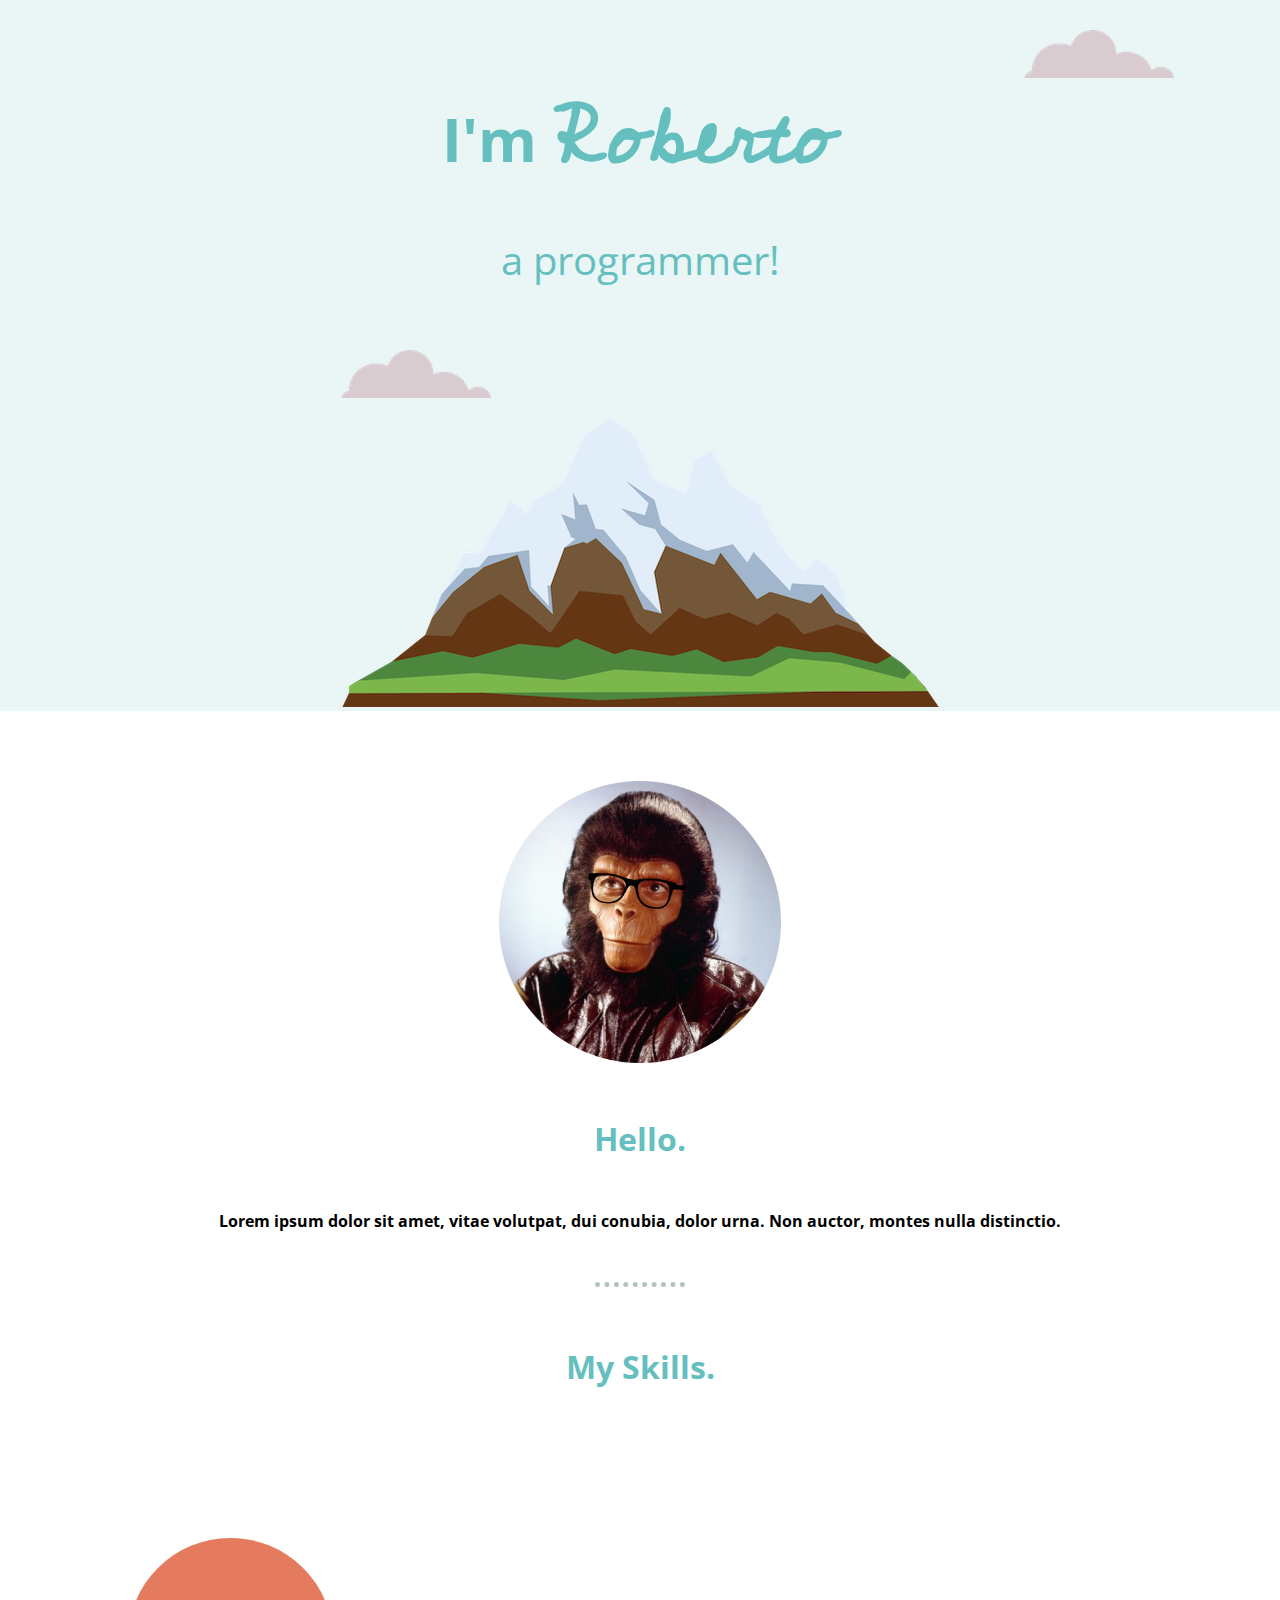
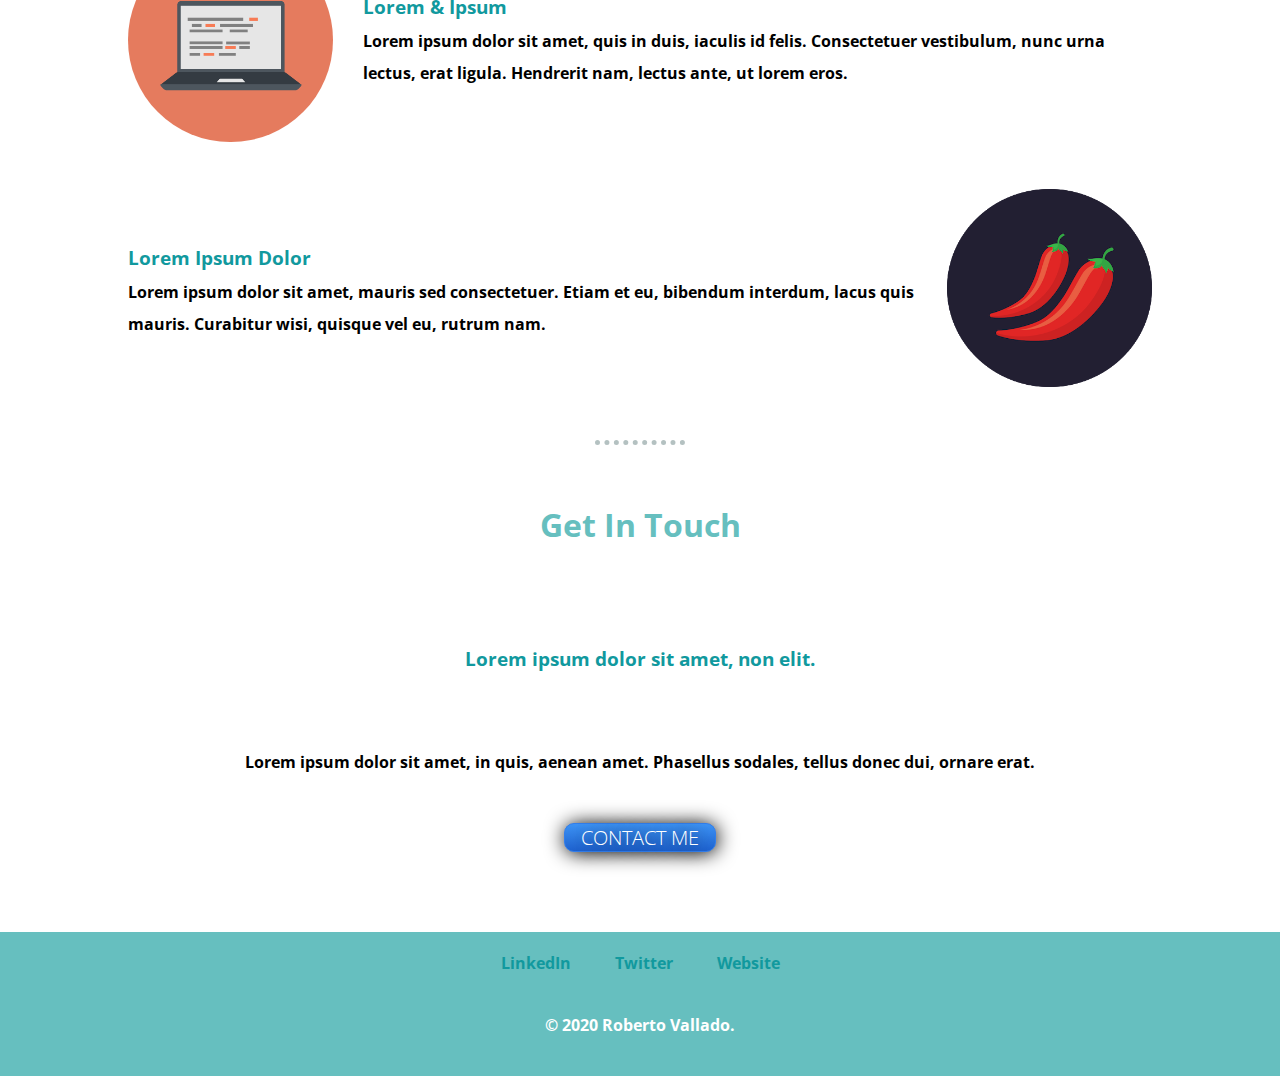
<file: index.html>
<!DOCTYPE html>
<html lang="en" dir="ltr">

<head>
  <meta charset="utf-8">
  <link rel="stylesheet" href="css/styles.css">
  <link rel="icon" href="favo.ico">
  <link href="https://fonts.googleapis.com/css2?family=Cedarville+Cursive&family=Fjalla+One&family=Open+Sans+Condensed:wght@300&display=swap" rel="stylesheet">
  <title>Roberto</title>
</head>

<body>
  <div class="top-container">
    <img class="top-cloud" src="images/cloud.png" alt="cloud-img">
    <h1 class="main-name">I'm <span class="name">Roberto</span></h1>
    <p class="progro">a programmer!</p>
    <img class="bottom-cloud" src="images/cloud.png" alt="cloud-img">
    <img src="images/mountain.png" alt="cloud-img">
  </div>

  <div class="middle-container">
    <div class="profile">
      <img class="profile-picture" src="images/rob_new.png" alt="profile-picture">
      <h2>Hello.</h2>
      <p>Lorem ipsum dolor sit amet, vitae volutpat, dui conubia, dolor urna. Non auctor, montes nulla distinctio.</p>
    </div>
    <hr class="puntitos">
    <div class="skills">
      <h2>My Skills.</h2>
      <div class="skill-row">
        <img class="skill-comp" src="images/computer.png" alt="computer-image">
        <h3>Lorem & Ipsum</h3>
        <p>Lorem ipsum dolor sit amet, quis in duis, iaculis id felis. Consectetuer vestibulum, nunc urna lectus, erat ligula. Hendrerit nam, lectus ante, ut lorem eros.</p>
      </div>
      <div class="skill-row">
        <img class="chiles" src="images/chillies.png" alt="chile-picture">
        <h3>Lorem Ipsum Dolor</h3>
        <p>Lorem ipsum dolor sit amet, mauris sed consectetuer. Etiam et eu, bibendum interdum, lacus quis mauris. Curabitur wisi, quisque vel eu, rutrum nam.</p>
      </div>
    </div>
    <hr>
    <div class="contact-me">
      <h2>Get In Touch</h2>
      <h3 style="margin-bottom:80px">Lorem ipsum dolor sit amet, non elit.</h3>
      <p>Lorem ipsum dolor sit amet, in quis, aenean amet. Phasellus sodales, tellus donec dui, ornare erat.</p>
      <a class="btn" href="mailto:name@email.com">CONTACT ME</a>
    </div>
  </div>


  <div class="bottom-container">
    <div class="as">

      <a class="footer-link" href="https://www.linkedin.com/">LinkedIn</a>
      <a class="footer-link" href="https://twitter.com/">Twitter</a>
      <a class="footer-link" href="https://www.appbrewery.co/">Website</a>
    </div>
    <p class="padding-bottom">© 2020 Roberto Vallado.</p>

  </div>

</body>

</html>
</file>
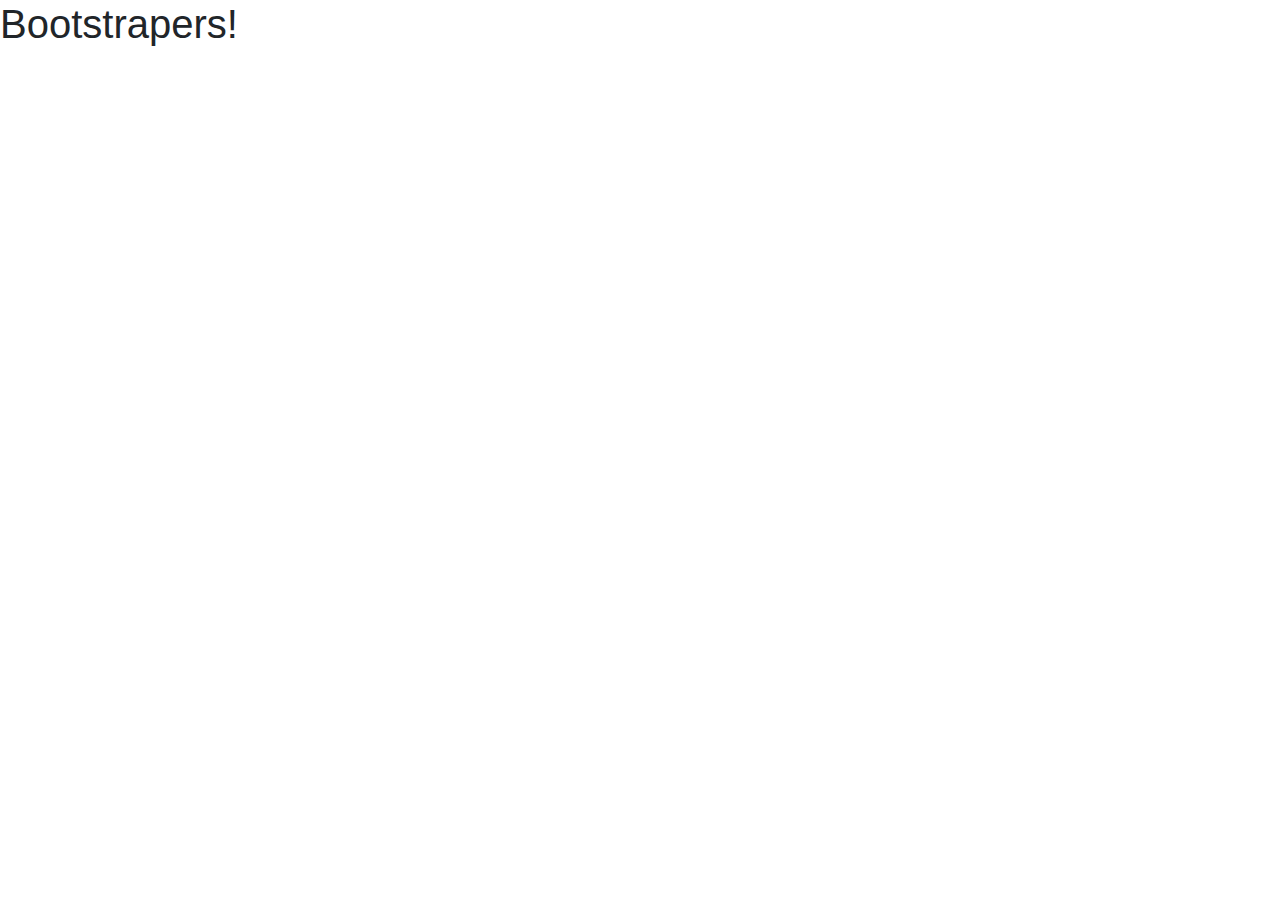
<file: bootstrap_install/bootstrap_files/bootstrap.html>
<!DOCTYPE html>
<html lang="en" dir="ltr">
  <head>
    <meta charset="utf-8">
    <title>Bootstrap</title>
    <link rel="stylesheet" href="https://stackpath.bootstrapcdn.com/bootstrap/4.4.1/css/bootstrap.min.css" integrity="sha384-Vkoo8x4CGsO3+Hhxv8T/Q5PaXtkKtu6ug5TOeNV6gBiFeWPGFN9MuhOf23Q9Ifjh" crossorigin="anonymous">
  </head>
  <body>
    <h1>Bootstrapers!</h1>
  </body>
</html>
</file>
<file: css/styles.css>
html {
  margin-bottom: 0;
}

body {
  margin: 0;
  text-align: center;
}


h1 {
  margin: 0 auto 0 auto;
  padding: 50px 0 0 0;
  font-family: 'Open Sans Condensed', sans-serif;
}

h2 {
  color:#66BFBF;
  margin: 0 auto 0 auto;
  padding: 50px 0 50px 0;
  font-family: 'Open Sans Condensed', sans-serif;
  font-size: 200%;
}

h3 {
  color:#11999E;
  margin: 0 auto 0 auto;
  padding: 50px 0 0 0;
  font-family: 'Open Sans Condensed', sans-serif;
}

hr {
  border-style: none;
  border-top: dotted;
  border-color: #B4C1C1;
  border-width: 5px;
  width: 7%
}

p {
  font-family: 'Open Sans Condensed', sans-serif;
  margin-top: 0;
  margin-bottom: 50px;
  font-weight: bold;
}

a {
  color:#11999E;
  font-family: 'Open Sans Condensed', sans-serif;
  margin-top: 0;
}

a:hover {
  color: white;
}

.progro {
  font-weight: normal;
  line-height: 2;
  font-size: 2.5rem;
  color:#66BFBF;
}

.main-name {
  font-size: 60px;
  color: #66BFBF
}

.name {
    font-family: 'Cedarville Cursive', cursive;
    font-size: 150%;
}

.top-container {
  position:relative;
  background-color: #EAF6F6;
}

.top-cloud {
  position:absolute;
  left:80%;
  top: 30px;

}

.bottom-cloud {
  position: absolute;
}

.profile-picture {
  width: 22%;
  padding-top: 70px;
  align-items: center;
}

.skill-comp {
  width:20%;
  border-radius: 50%;
  float: left;
  margin-right: 30px;
}

.chiles {
  width: 20%;
  margin-left: 30px;
  float: right;
}

.skill-row {
  width:80%;
  margin: 100px auto 100px auto;
  text-align: left;
  line-height: 2;
}

.puntitos {
  color: #EAF6F6;
}

.contact-me {
  padding-top: 0;
  margin-bottom: 80px;
}

.btn {
   background: #3D94F6;
   background-image: -webkit-linear-gradient(top, #3D94F6, #1E62D0);
   background-image: -moz-linear-gradient(top, #3D94F6, #1E62D0);
   background-image: -ms-linear-gradient(top, #3D94F6, #1E62D0);
   background-image: -o-linear-gradient(top, #3D94F6, #1E62D0);
   background-image: linear-gradient(to bottom, #3D94F6, #1E62D0);
   -webkit-border-radius: 10px;
   -moz-border-radius: 10px;
   border-radius: 10px;
   color: #FFFFFF;
   font-family: 'Open Sans Condensed', sans-serif;
   font-size: 20px;
   font-weight: 100;
   box-shadow: 1px 1px 20px 0 #000000;
   -webkit-box-shadow: 1px 1px 20px 0 #000000;
   -moz-box-shadow: 1px 1px 20px 0 #000000;
   text-shadow: 1px 1px 20px #000000;
   border: solid #337FED 1px;
   text-decoration: none;
   display: inline-block;
   cursor: pointer;
   text-align: center;
   width:150px;
}

.btn:hover {
   border: solid #337FED 1px;
   background: #1E62D0;
   background-image: -webkit-linear-gradient(top, #1E62D0, #3D94F6);
   background-image: -moz-linear-gradient(top, #1E62D0, #3D94F6);
   background-image: -ms-linear-gradient(top, #1E62D0, #3D94F6);
   background-image: -o-linear-gradient(top, #1E62D0, #3D94F6);
   background-image: linear-gradient(to bottom, #1E62D0, #3D94F6);
   -webkit-border-radius: 10px;
   -moz-border-radius: 10px;
   border-radius: 10px;
   text-decoration: none;
}

.bottom-container {
  background-color: #66BFBF;
  margin-bottom: 0;
  padding-top: 20px;
}

.padding-bottom {
  padding: 40px 0 40px 0;
  color: white;
  margin-bottom: 0;
}

.as {
  font-weight: bold;
}

.footer-link {
  padding: 0 20px 0 20px;
  text-decoration: none;
}
</file>
